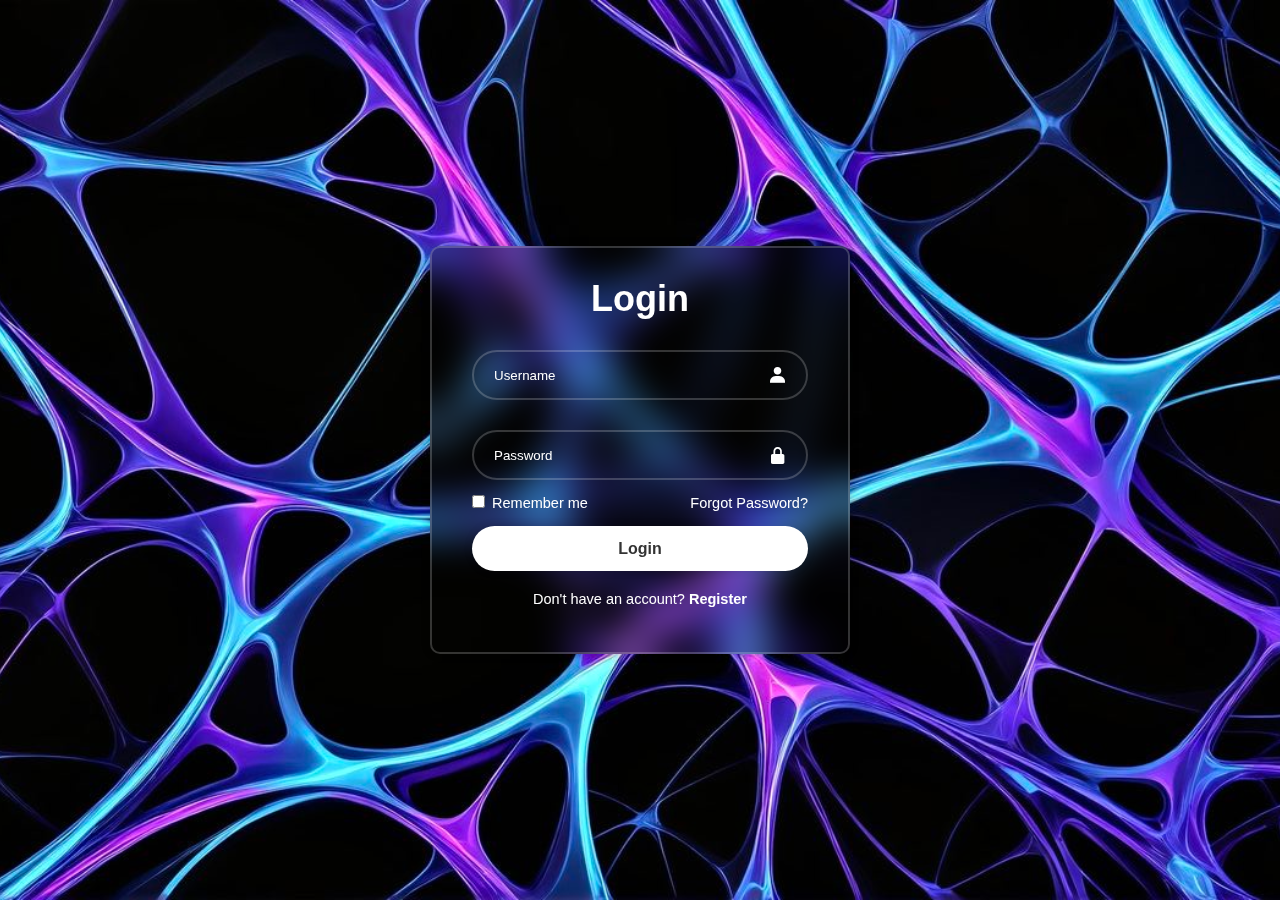
<file: index.html>
<!DOCTYPE html>
<html lang="en">
<head>
  <meta charset="UTF-8" />
  <meta name="viewport" content="width=device-width, initial-scale=1.0" />
  <title>Login</title>
  <link href="https://unpkg.com/boxicons@2.1.2/css/boxicons.min.css" rel="stylesheet" />
  <link rel="stylesheet" href="Style.css" />
</head>
<body>
  <div class="wrapper">
    <form action="">
      <h1>Login</h1>
      
      <div class="input-box">
        <input type="text" placeholder="Username" required />
        <i class="bx bxs-user"></i>
      </div>
      
      <div class="input-box">
        <input id="password" type="password" placeholder="Password" required />
        <i class="bx bxs-lock-alt" id="togglePassword" style="cursor: pointer;"></i>
      </div>
      
      <div class="remember-forgot">
        <label><input type="checkbox" /> Remember me</label>
        <a href="#">Forgot Password?</a>
      </div>
      
      <button type="submit" class="btn">Login</button>
      
      <div class="register-link">
        <p>Don't have an account? <a href="register.html">Register</a></p>
      </div>
    </form>
  </div>
  

  <script>
    const togglePassword = document.getElementById("togglePassword");
    const passwordInput = document.getElementById("password");

    togglePassword.addEventListener("click", function () {
      const type = passwordInput.getAttribute("type") === "password" ? "text" : "password";
      passwordInput.setAttribute("type", type);

      this.classList.toggle("bxs-lock-alt");
      this.classList.toggle("bxs-lock-open-alt");
    });
  </script>
</body>
</html>
</file>
<file: Style.css>
* {
  padding: 0;
  margin: 0;
  box-sizing: border-box;
  font-family: "Poppins", sans-serif;
}

body {
  display: flex;
  justify-content: center;
  align-items: center;
  min-height: 100vh;
  background: url(fondo.jpeg);
  background-size: cover;
  background-position: center;
}

.wrapper {
  width: 420px;
  background-color: transparent;
  border: 2px solid rgba(255, 255, 255, 0.2);
  backdrop-filter: blur(20px);
  box-shadow: 0 0 10px rgba(0, 0, 0, 0.2);
  color: #fff;
  border-radius: 10px;
  padding: 30px 40px;
}

.wrapper h1 {
  font-size: 36px;
  text-align: center;
}

.input-box {
  position: relative;
  width: 100%;
  height: 50px;
  margin: 30px 0;
}

.input-box input {
  width: 100%;
  height: 100%;
  background: transparent;
  border: none;
  outline: none;
  border: 2px solid rgba(255, 255, 255, 0.2);
  border-radius: 40px;
  color: #fff;
  padding: 20px 45px 20px 20px;
}

.input-box input::placeholder {
  color: #fff;
}

.input-box i {
  position: absolute;
  right: 20px;
  top: 50%;
  transform: translateY(-50%);
  font-size: 20px;
  color: #fff;
  cursor: pointer;
}

.remember-forgot {
  display: flex;
  justify-content: space-between;
  font-size: 14.5px;
  margin: -15px 0 15px;
}

.remember-forgot label input {
  accent-color: #fff;
  margin-right: 3px;
}

.remember-forgot a {
  color: #fff;
  text-decoration: none;
}

.remember-forgot a:hover {
  text-decoration: underline;
}

.btn {
  width: 100%;
  height: 45px;
  border-radius: 40px;
  border: none;
  outline: none;
  background: #fff;
  box-shadow: 0 0 10px rgba(0, 0, 0, 0.1);
  cursor: pointer;
  font-size: 16px;
  color: #333;
  font-weight: 600;
}

.register-link {
  text-align: center;
  font-size: 14.5px;
  margin: 20px 0 15px;
}

.register-link p a {
  color: #fff;
  text-decoration: none;
  font-weight: 600;
}

.register-link p a:hover {
  text-decoration: underline;
}
</file>
